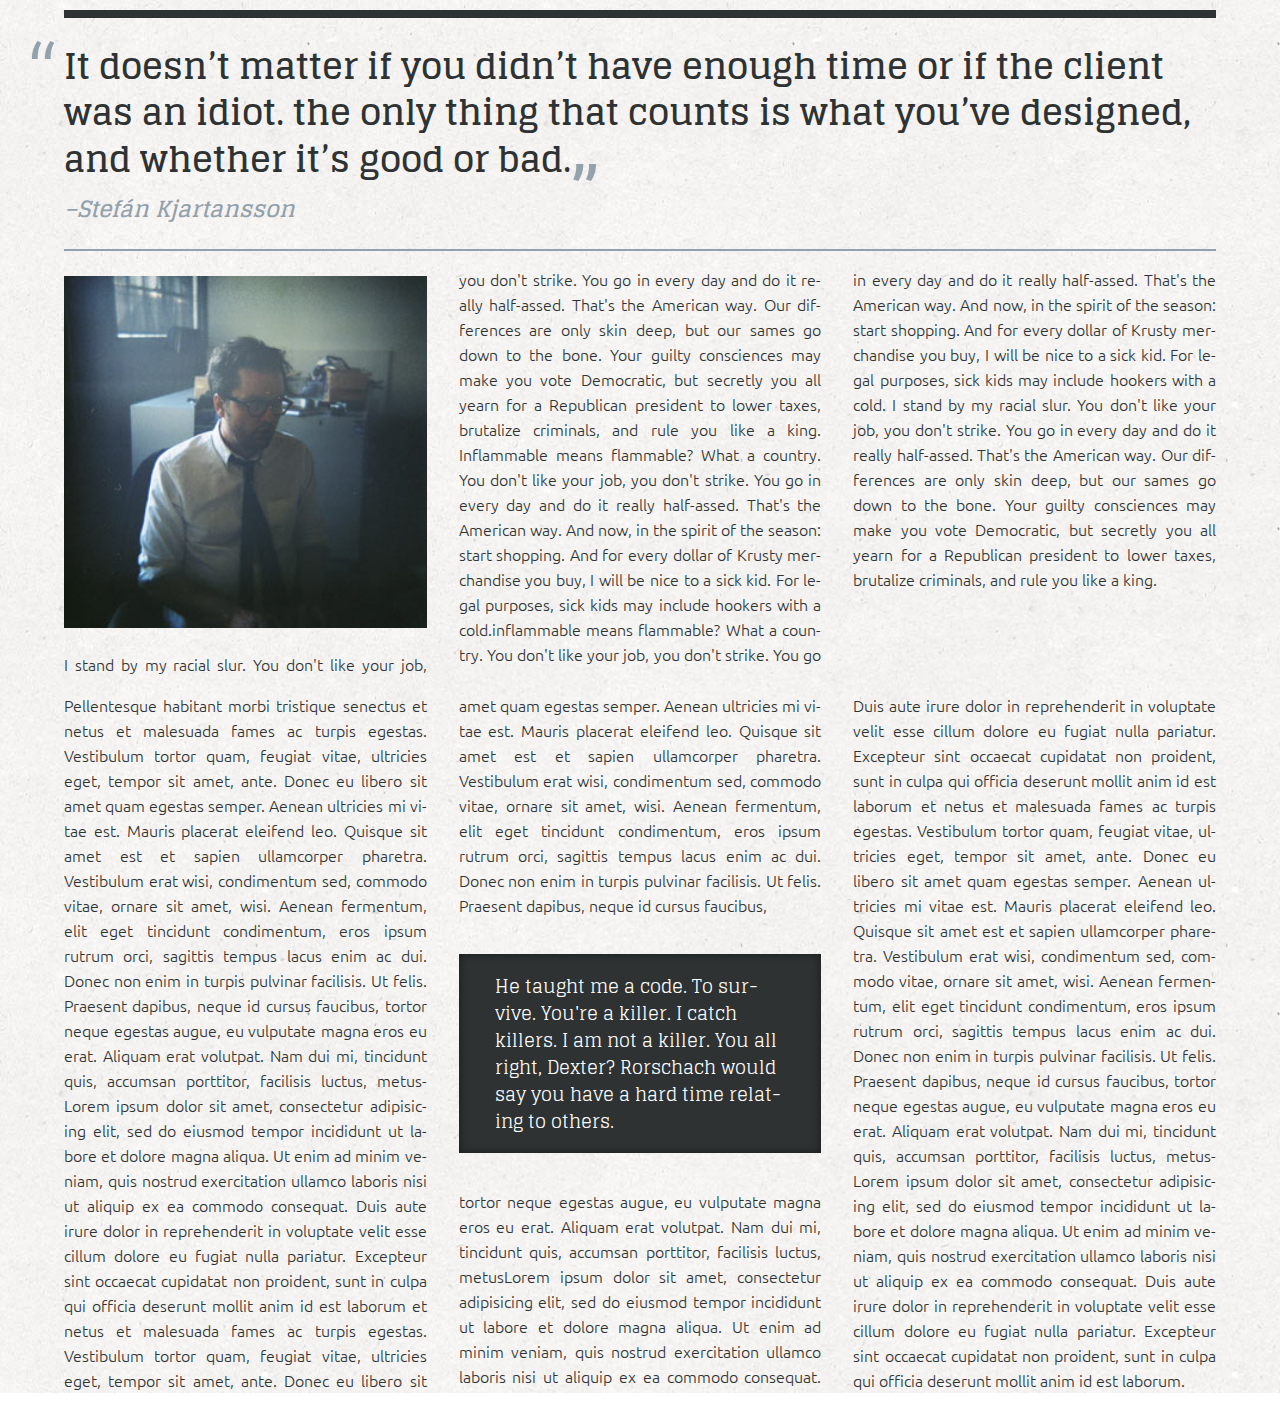
<file: 3.dev/issues/issue-1/templates/article.html>
<!doctype html>
<!--[if lt IE 7 ]> <html lang="en" class="no-js ie6"> <![endif]-->
<!--[if IE 7 ]>    <html lang="en" class="no-js ie7"> <![endif]-->
<!--[if IE 8 ]>    <html lang="en" class="no-js ie8"> <![endif]-->
<!--[if IE 9 ]>    <html lang="en" class="no-js ie9"> <![endif]-->
<!--[if (gt IE 9)|!(IE)]><!--> <html lang="en" class="no-js"> <!--<![endif]-->
<head>
	<meta charset="utf-8">
	<title>cols</title>
	<meta name="description" content="foo">
	<meta name="keywords" content="foo"  />
	<meta name="author" content="Mason Brown">
	<meta http-equiv="cleartype" content="on">
	<meta http-equiv="X-UA-Compatible" content="IE=edge,chrome=1">
	<meta name="viewport" content="width=device-width, initial-scale=1.0, user-scalable=0, minimum-scale=1.0, maximum-scale=1.0">
	<meta name="apple-mobile-web-app-capable" content="yes">
	<meta name="format-detection" content="telephone=no">
	
	<!-- TODO: combine fonts to a single collection -->
	<link href='http://fonts.googleapis.com/css?family=Ubuntu:300,400,700' rel='stylesheet' type='text/css'>
	<link href='http://fonts.googleapis.com/css?family=Glegoo' rel='stylesheet' type='text/css'>
	
	 <link rel="stylesheet" href="../media/css/issue.css?v=2">
	
</head>

<body>
<div class="article-wrapper">
<div id="top" class="container">
	<div class="excerpt">
		<span class="quote-left">&#8220;</span>
		<h3>It doesn’t matter if you didn’t have enough time or if the client was an idiot. the only thing that counts is what you’ve designed, and whether it’s good or bad.<span class="quote-right">&#8222;</span></h3>
		<h4>&#8211;Stefán Kjartansson</h4>
	</div>
	
	<p class="col-wrap">
	<img src="../media/img/photo-stefan.jpg" alt="stefan" />I stand by my racial slur. You don't like your job, you don't strike. You go in every day and do it really half-assed. That's the American way. Our differences are only skin deep, but our sames go down to the bone. Your guilty consciences may make you vote Democratic, but secretly you all yearn for a Republican president to lower taxes, brutalize criminals, and rule you like a king. Inflammable means flammable? What a country. You don't like your job, you don't strike. You go in every day and do it really half-assed. That's the American way. And now, in the spirit of the season: start shopping. And for every dollar of Krusty merchandise you buy, I will be nice to a sick kid. For legal purposes, sick kids may include hookers with a cold.inflammable means flammable? What a country. You don't like your job, you don't strike. You go in every day and do it really half-assed. That's the American way. And now, in the spirit of the season: start shopping. And for every dollar of Krusty merchandise you buy, I will be nice to a sick kid. For legal purposes, sick kids may include hookers with a cold. I stand by my racial slur. You don't like your job, you don't strike. You go in every day and do it really half-assed. That's the American way. Our differences are only skin deep, but our sames go down to the bone. Your guilty consciences may make you vote Democratic, but secretly you all yearn for a Republican president to lower taxes, brutalize criminals, and rule you like a king.</p> 
</div>


<div class="container">
	<p class="col-wrap">Pellentesque habitant morbi tristique senectus et netus et malesuada fames ac turpis egestas. Vestibulum tortor quam, feugiat vitae, ultricies eget, tempor sit amet, ante. Donec eu libero sit amet quam egestas semper. Aenean ultricies mi vitae est. Mauris placerat eleifend leo. Quisque sit amet est et sapien ullamcorper pharetra. Vestibulum erat wisi, condimentum sed, commodo vitae, ornare sit amet, wisi. Aenean fermentum, elit eget tincidunt condimentum, eros ipsum rutrum orci, sagittis tempus lacus enim ac dui. Donec non enim in turpis pulvinar facilisis. Ut felis. Praesent dapibus, neque id cursus faucibus, tortor neque egestas augue, eu vulputate magna eros eu erat. Aliquam erat volutpat. Nam dui mi, tincidunt quis, accumsan porttitor, facilisis luctus, metusLorem ipsum dolor sit amet, consectetur adipisicing elit, sed do eiusmod tempor incididunt ut labore et dolore magna aliqua. Ut enim ad minim veniam, quis nostrud exercitation ullamco laboris nisi ut aliquip ex ea commodo consequat. Duis aute irure dolor in reprehenderit in voluptate velit esse cillum dolore eu fugiat nulla pariatur. Excepteur sint occaecat cupidatat non proident, sunt in culpa qui officia deserunt mollit anim id est laborum et netus et malesuada fames ac turpis egestas. Vestibulum tortor quam, feugiat vitae, ultricies eget, tempor sit amet, ante. Donec eu libero sit amet quam egestas semper. Aenean ultricies mi vitae est. Mauris placerat eleifend leo. Quisque sit amet est et sapien ullamcorper pharetra. Vestibulum erat wisi, condimentum sed, commodo vitae, ornare sit amet, wisi. Aenean fermentum, elit eget tincidunt condimentum, eros ipsum rutrum orci, sagittis tempus lacus enim ac dui. Donec non enim in turpis pulvinar facilisis. Ut felis. Praesent dapibus, neque id cursus faucibus, 
	
	<br>
	<span class="quote-txt">He taught me a code. To survive. You're a killer. I catch killers. I am not a killer. You all right, Dexter? Rorschach would say you have a hard time relating to others.</span>
	<br>
	tortor neque egestas augue, eu vulputate magna eros eu erat. Aliquam erat volutpat. Nam dui mi, tincidunt quis, accumsan porttitor, facilisis luctus, metusLorem ipsum dolor sit amet, consectetur adipisicing elit, sed do eiusmod tempor incididunt ut labore et dolore magna aliqua. Ut enim ad minim veniam, quis nostrud exercitation ullamco laboris nisi ut aliquip ex ea commodo consequat. Duis aute irure dolor in reprehenderit in voluptate velit esse cillum dolore eu fugiat nulla pariatur. Excepteur sint occaecat cupidatat non proident, sunt in culpa qui officia deserunt mollit anim id est laborum et netus et malesuada fames ac turpis egestas. Vestibulum tortor quam, feugiat vitae, ultricies eget, tempor sit amet, ante. Donec eu libero sit amet quam egestas semper. Aenean ultricies mi vitae est. Mauris placerat eleifend leo. Quisque sit amet est et sapien ullamcorper pharetra. Vestibulum erat wisi, condimentum sed, commodo vitae, ornare sit amet, wisi. Aenean fermentum, elit eget tincidunt condimentum, eros ipsum rutrum orci, sagittis tempus lacus enim ac dui. Donec non enim in turpis pulvinar facilisis. Ut felis. Praesent dapibus, neque id cursus faucibus, tortor neque egestas augue, eu vulputate magna eros eu erat. Aliquam erat volutpat. Nam dui mi, tincidunt quis, accumsan porttitor, facilisis luctus, metusLorem ipsum dolor sit amet, consectetur adipisicing elit, sed do eiusmod tempor incididunt ut labore et dolore magna aliqua. Ut enim ad minim veniam, quis nostrud exercitation ullamco laboris nisi ut aliquip ex ea commodo consequat. Duis aute irure dolor in reprehenderit in voluptate velit esse cillum dolore eu fugiat nulla pariatur. Excepteur sint occaecat cupidatat non proident, sunt in culpa qui officia deserunt mollit anim id est laborum.</p> 
	

</div>
</div><!-- end .article-wrapper -->


</body>
</html>
</file>
<file: 3.dev/issues/issue-1/media/css/issue.css>
/* ______________________________________________________________________________________________________________________________________________
CONTENT:	Choice Cuts
AUTHORs:	Mason Brown, etc.
______________________________________________________________________________________________________________________________________________

TABLE OF CONTENTS:
1. imports
2. html root
3. typograpy
4. content

=============================================================================================================================================== */

/* 1. IMPORTS  ================================================================================================================================ */
@import url('reset.css?v=2');
@import url('media.css?v=2');


/* 2. HTML ROOT  ============================================================================= */
html, body { margin: 0; padding: 0;}
body  {-webkit-font-smoothing:antialiased; font-smoothing:antialiased; text-rendering:optimizeLegibility;}


/* 3. TYPOGRAPHY  ================================================================================================================================ */

body {font-family: 'Ubuntu', sans-serif; color: #2e3233;font-weight: 300; font-size: 1em; line-height: 1.5625em; text-align: justify;}
h3, h4 {font-family: 'Glegoo', serif; font-weight: 700; font-size: 2.1875em; text-align: left; line-height: 1.5em; margin: 0; padding: 0;}
h3 {border-top: 8px solid #2e3233; padding: .7em 0 0 0;}
h4 {font-size: 1.5em; font-style: italic; color: #93a1ac; padding: .5em 0 1em 0; border-bottom: 2px solid #93a1ac; }
p {font-size: 1em;-webkit-margin-before: 1em; -webkit-margin-after: 1em;}
a { text-decoration: none; position: relative;}


/*  CONTENT  ================================================================================================================================ */



/* 320px      ================================================================================================================================ */
@media only screen and (min-width: 320px) {
	
	h3 {font-size: 1.4em; line-height: 1.33em;}
	h4 {font-size: .9em;}
	
	.article-wrapper {background: url(../img/noise.jpg) repeat transparent; padding: 10px 0 0 0;}
	.container {width: 90%; background: transparent; margin: 0 auto;}
	.col-wrap {-webkit-column-count: 1; -moz-column-count: 1;-webkit-column-gap: 2em;-moz-column-gap: 2em;}
	p img {float: left; width: 100%; height: auto; margin-bottom: 4%; }
	
	p .quote-txt {
		float: left; width: 80%;height: auto; margin: 10% 10% 10% 0; padding: 5% 10% 5% 10%;
		background: #2e3233; color: #fff; font-size: 18px;font-weight: 400; font-family: 'Glegoo', serif; text-align: left;
		-webkit-box-shadow: inset 0px 0px 8px 0px rgba(0, 0, 0, .5);
		-moz-box-shadow: inset 0px 0px 8px 0px rgba(0, 0, 0, .5);
		box-shadow: inset 0px 0px 8px 0px rgba(0, 0, 0, .5);
		line-height: 2em;
	}
	.quote-left, .quote-right {color: #93a1ac; font-family: Ubuntu, sans-serif;}
	.quote-left {position: absolute; top: 37px; left: 2%; font-size: 2.5em; }
	.quote-right {font-size: 1.7em; font-weight: normal; margin: 0; line-height: 0; }



}


/* 480px      ================================================================================================================================ */
@media only screen and (min-width: 480px) {
	
	
	

}

/* 600px      ================================================================================================================================ */
@media only screen and (min-width: 600px) {

	h3 {font-size: 2.1875em;}
	h4 {font-size: 1.4em;}
	
	.col-wrap {-webkit-column-count: 2; -moz-column-count: 2; -webkit-column-gap: 2em;-moz-column-gap: 2em;}
	
	p img {float: left; width: 100%; max-width: 100%; margin: 0.5625em auto 1.5em auto; height: auto; }
	p .quote-txt {line-height: 1.5em; padding: 5% 10% 5% 10%;}
	
	
	.quote-left {position: absolute; top: 57px; left: 2%; font-size: 5em; }
	.quote-right {font-size: 2em; font-weight: normal; margin: 320px 0 0 0; line-height: 0; }

	
	
}


/* 768px      ================================================================================================================================ */
@media only screen and (min-width: 768px) {

.col-wrap {
  -webkit-column-count: 3; -moz-column-count: 3;
  -webkit-column-gap: 2em;-moz-column-gap: 2em;
}
	 
	
}


/* 1024px     ================================================================================================================================ */
@media only screen and (min-width: 1024px) {


	

}
</file>
